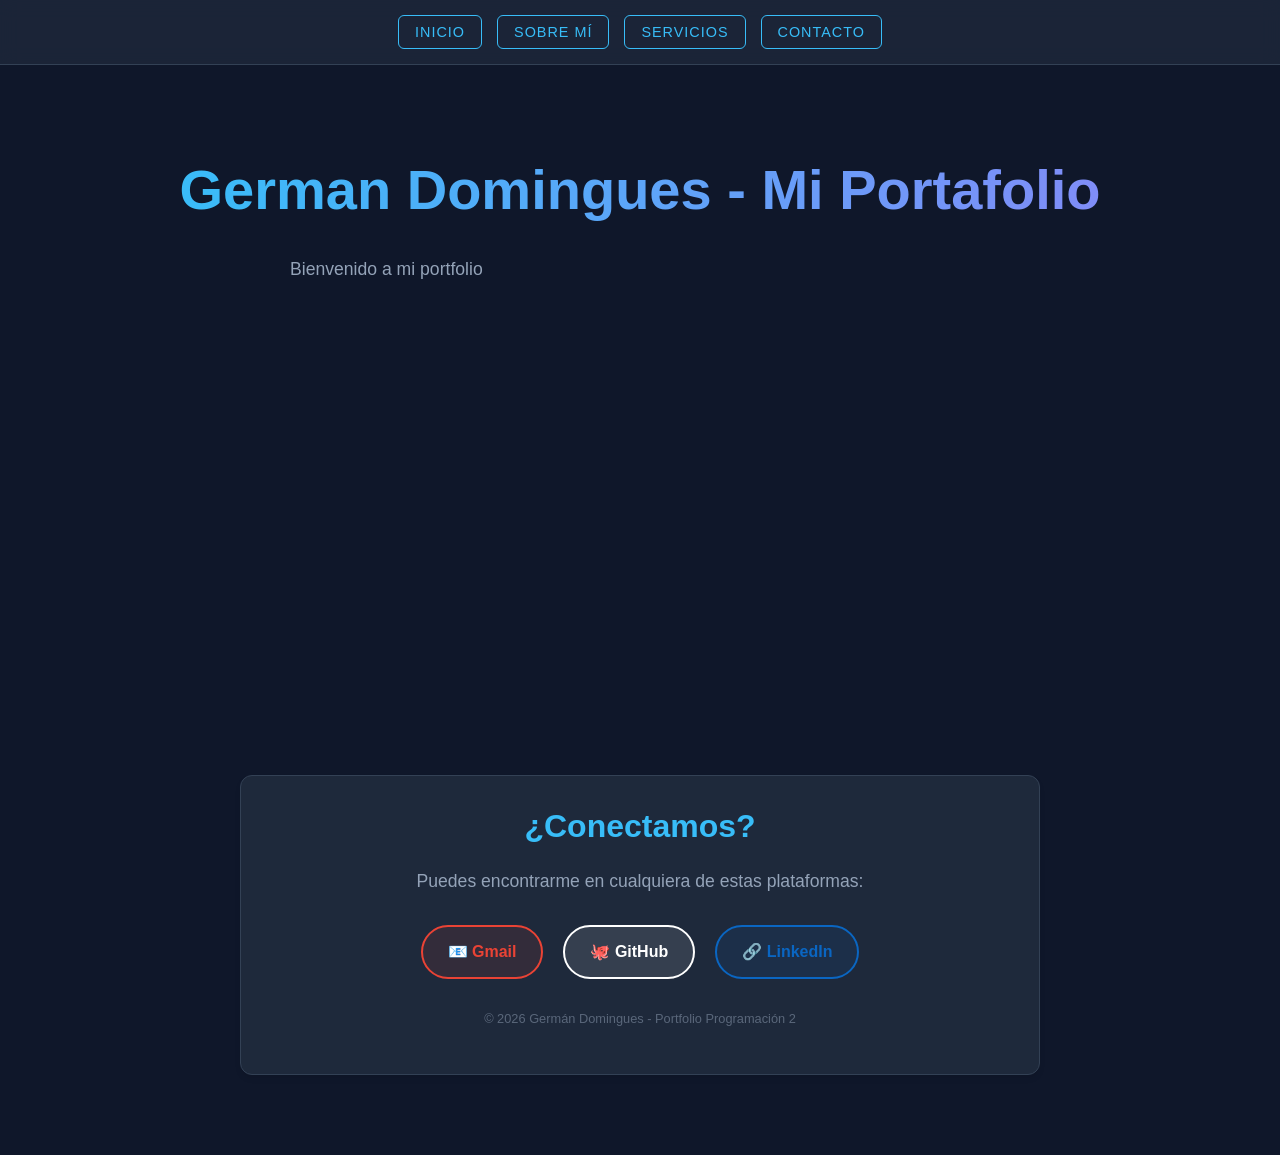
<file: index.html>
<!DOCTYPE html>
<html lang="en">
<head>
    <link rel="stylesheet" href="style.css">
    <meta charset="UTF-8">
    <meta name="viewport" content="width=device-width, initial-scale=1.0">
    <title>Inicio</title>
</head>
<body>
    <nav>
        <button><a href="index.html">Inicio</a></button>
        <button><a href="sobre_mi.html">Sobre mí</a></button>
        <button><a href="servicios.html">Servicios</a></button>
        <button><a href="#contacto-footer">Contacto</a></button>
    </nav>
    <section>
        <div>
        <h1>German Domingues - Mi Portafolio</h1>
        <p>Bienvenido a mi portfolio</p>
        </div>
    </section>
    <footer id="contacto-footer">
    <div class="card contacto-minimal">
        <h2>¿Conectamos?</h2>
        <p>Puedes encontrarme en cualquiera de estas plataformas:</p>
        
        <div class="social-links">
            <a href="mailto:domin.don.german@gmail.com" class="social-btn gmail">
                <span>📧 Gmail</span>
            </a>
            <a href="https://github.com/GermanDomingues" target="_blank" class="social-btn github">
                <span>🐙 GitHub</span>
            </a>
            <a href="https://www.linkedin.com/in/german-tadeo-domingues-69543235b/" target="_blank" class="social-btn linkedin">
                <span>🔗 LinkedIn</span>
            </a>
        </div>
        
        <p style="margin-top: 30px; font-size: 0.8rem; opacity: 0.5;">
            © 2026 Germán Domingues - Portfolio Programación 2
        </p>
    </div>
</footer>
</body>

</html>
</file>
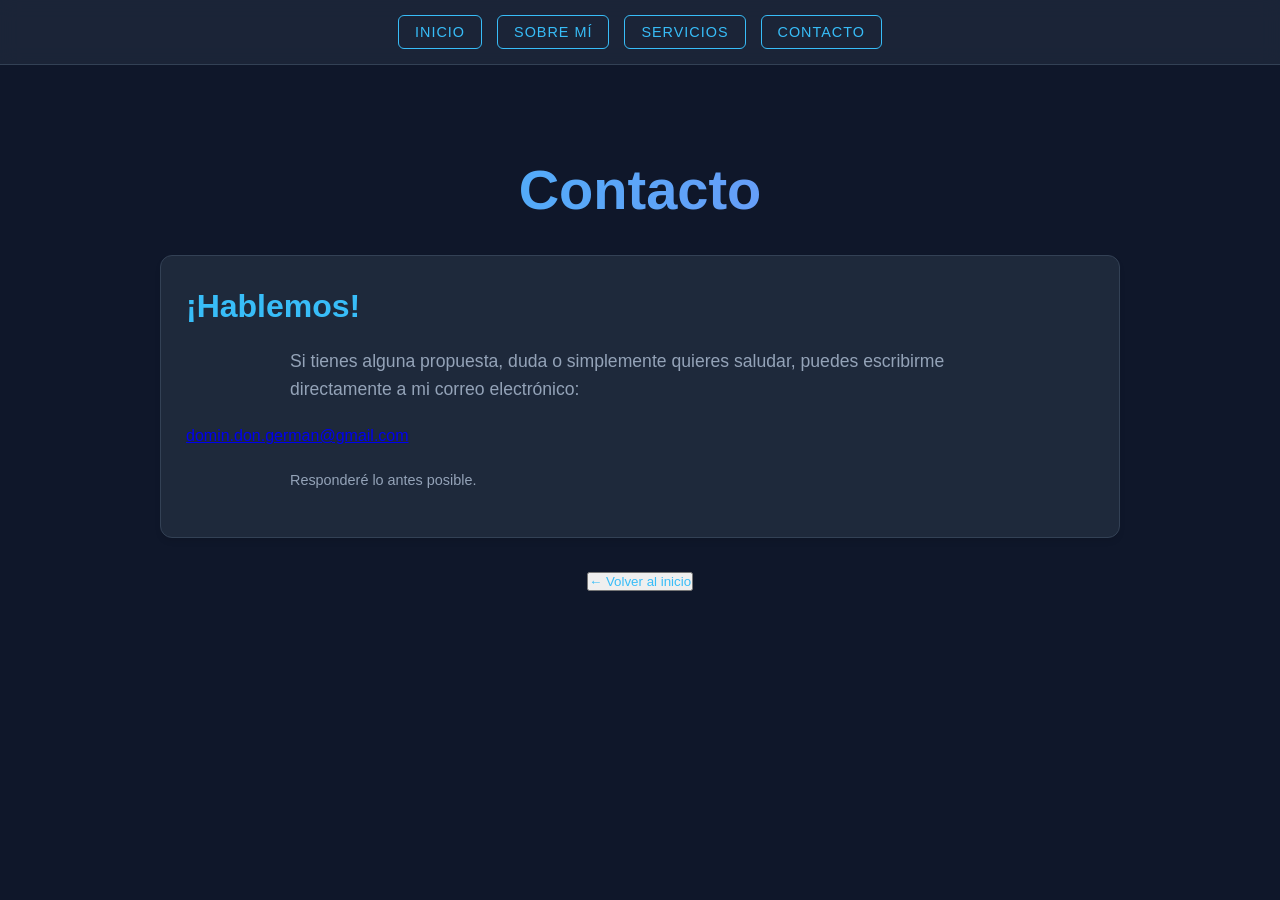
<file: contacto.html>
<!DOCTYPE html>
<html lang="es">
<head>
    <link rel="stylesheet" href="style.css">
    <meta charset="UTF-8">
    <meta name="viewport" content="width=device-width, initial-scale=1.0">
    <title>Contacto - Germán</title>
</head>
<body>
    <nav>
        <button><a href="index.html">Inicio</a></button>
        <button><a href="sobre_mi.html">Sobre mí</a></button>
        <button><a href="servicios.html">Servicios</a></button>
        <button><a href="#contacto-footer">Contacto</a></button>
    </nav>

    <section class="contacto-section">
        <h1>Contacto</h1>
        <div class="card contacto-card">
            <h2>¡Hablemos!</h2>
            <p>Si tienes alguna propuesta, duda o simplemente quieres saludar, puedes escribirme directamente a mi correo electrónico:</p>
            
            <div class="email-box">
                <a href="mailto:domin.don.german@gmail.com" class="email-link">
                    domin.don.german@gmail.com
                </a>
            </div>

            <p style="margin-top: 20px; font-size: 0.9rem;">Responderé lo antes posible.</p>
        </div>

        <div style="text-align: center; margin-top: 30px;">
            <button><a href="index.html" style="text-decoration: none; color: #38bdf8;">← Volver al inicio</a></button>
        </div>
    </section>
</body>
</html>
</file>
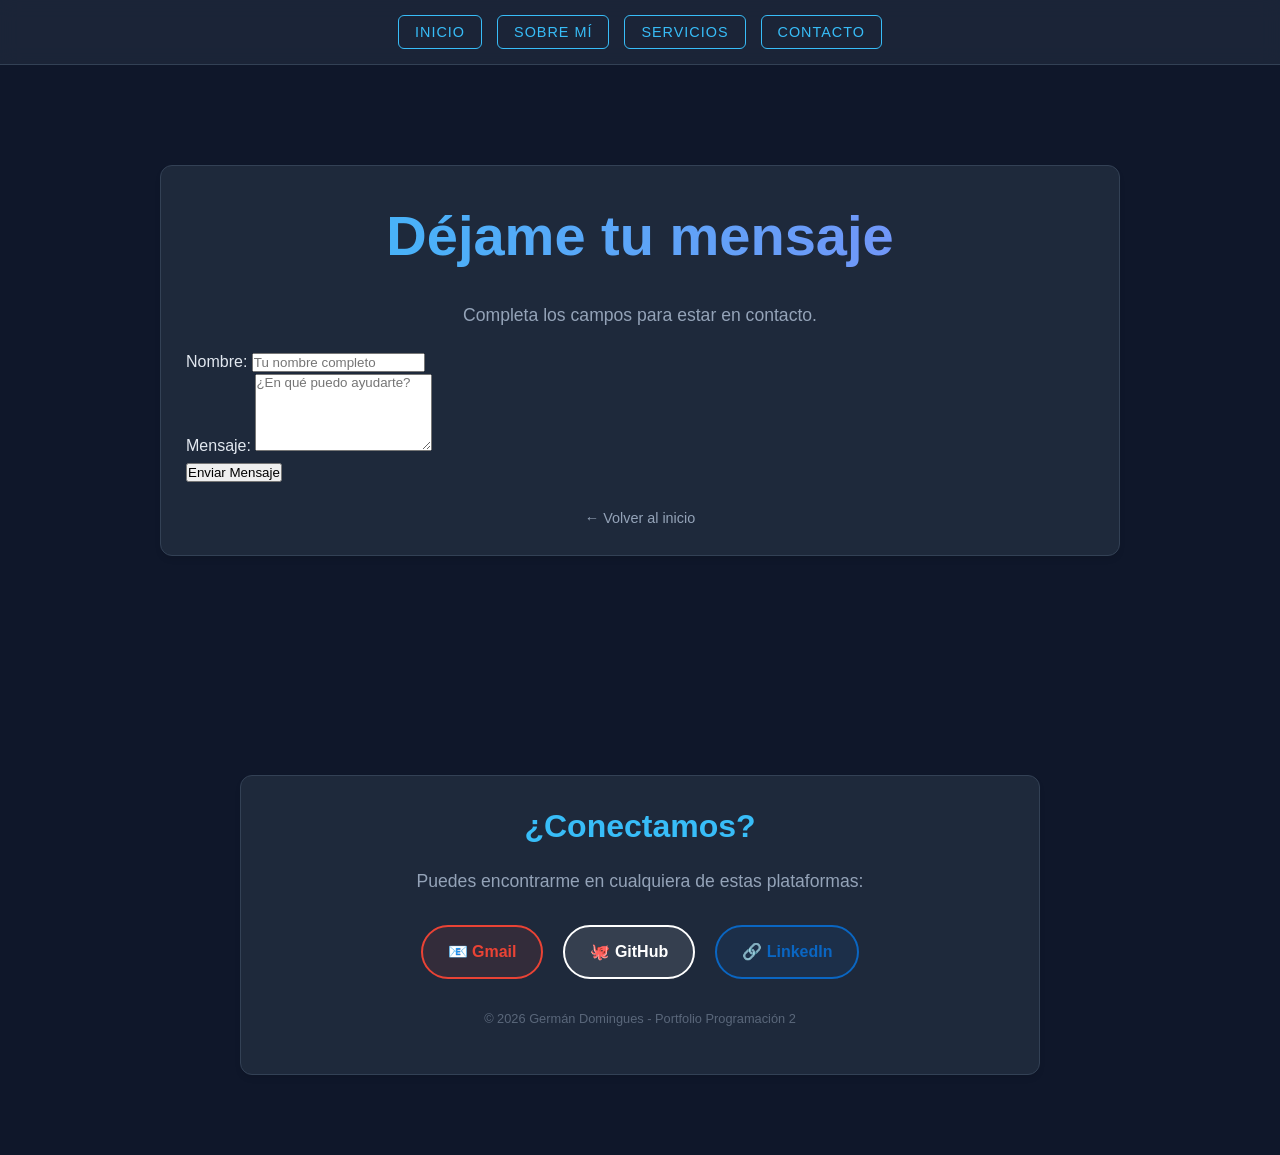
<file: formulario_basico.html>
<!DOCTYPE html>
<html lang="es">
<head>
    <link rel="stylesheet" href="style.css">
    <meta charset="UTF-8">
    <meta name="viewport" content="width=device-width, initial-scale=1.0">
    <title>Registro - Germán</title>
</head>
<body>
    <nav>
        <button><a href="index.html">Inicio</a></button>
        <button><a href="sobre_mi.html">Sobre mí</a></button>
        <button><a href="servicios.html">Servicios</a></button>
        <button><a href="#contacto-footer">Contacto</a></button>
    </nav>

    <section>
        <div class="card form-container">
            <h1>Déjame tu mensaje</h1>
            <p style="text-align: center;">Completa los campos para estar en contacto.</p>
            
            <form>
                <div class="form-group">
                    <label>Nombre:</label>
                    <input type="text" name="nombre" placeholder="Tu nombre completo">
                </div>

                <div class="form-group">
                    <label>Mensaje:</label>
                    <textarea name="mensaje" rows="5" placeholder="¿En qué puedo ayudarte?"></textarea>
                </div>

                <button type="submit" class="submit-btn">Enviar Mensaje</button>
            </form>

            <div style="text-align: center; margin-top: 20px;">
                <a href="index.html" style="color: #94a3b8; text-decoration: none; font-size: 0.9rem;">← Volver al inicio</a>
            </div>
        </div>
    </section>
    <footer id="contacto-footer">
    <div class="card contacto-minimal">
        <h2>¿Conectamos?</h2>
        <p>Puedes encontrarme en cualquiera de estas plataformas:</p>
        
        <div class="social-links">
            <a href="mailto:domin.don.german@gmail.com" class="social-btn gmail">
                <span>📧 Gmail</span>
            </a>
            <a href="https://github.com/GermanDomingues" target="_blank" class="social-btn github">
                <span>🐙 GitHub</span>
            </a>
            <a href="https://www.linkedin.com/in/german-tadeo-domingues-69543235b/" target="_blank" class="social-btn linkedin">
                <span>🔗 LinkedIn</span>
            </a>
        </div>
        
        <p style="margin-top: 30px; font-size: 0.8rem; opacity: 0.5;">
            © 2026 Germán Domingues - Portfolio Programación 2
        </p>
    </div>
</footer>
</body>
</html>
</file>
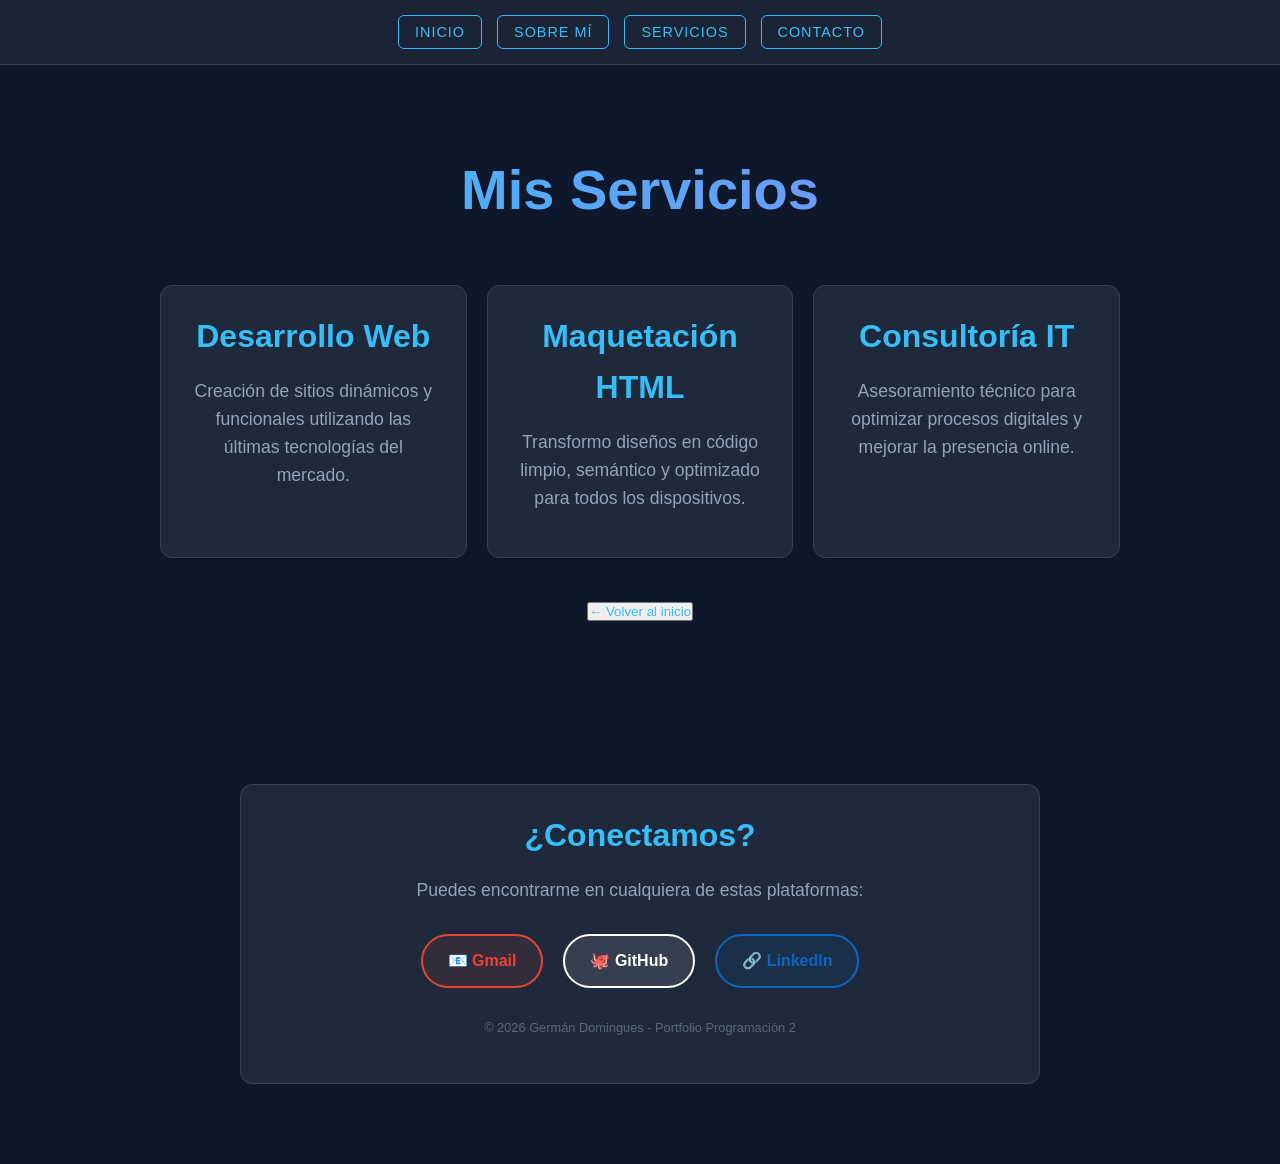
<file: servicios.html>
<!DOCTYPE html>
<html lang="es">
<head>
    <link rel="stylesheet" href="style.css">
    <meta charset="UTF-8">
    <meta name="viewport" content="width=device-width, initial-scale=1.0">
    <title>Servicios - Germán</title>
</head>
<body>
    <nav>
        <button><a href="index.html">Inicio</a></button>
        <button><a href="sobre_mi.html">Sobre mí</a></button>
        <button><a href="servicios.html">Servicios</a></button>
        <button><a href="#contacto-footer">Contacto</a></button>
    </nav>

    <section>
        <h1>Mis Servicios</h1>
        <div class="servicios-grid">
            <div class="card service-item">
                <h2>Desarrollo Web</h2>
                <p>Creación de sitios dinámicos y funcionales utilizando las últimas tecnologías del mercado.</p>
            </div>

            <div class="card service-item">
                <h2>Maquetación HTML</h2>
                <p>Transformo diseños en código limpio, semántico y optimizado para todos los dispositivos.</p>
            </div>

            <div class="card service-item">
                <h2>Consultoría IT</h2>
                <p>Asesoramiento técnico para optimizar procesos digitales y mejorar la presencia online.</p>
            </div>
        </div>

        <div style="text-align: center; margin-top: 40px;">
            <button><a href="index.html" style="text-decoration: none; color: #38bdf8;">← Volver al inicio</a></button>
        </div>
    </section>
    <footer id="contacto-footer">
    <div class="card contacto-minimal">
        <h2>¿Conectamos?</h2>
        <p>Puedes encontrarme en cualquiera de estas plataformas:</p>
        
        <div class="social-links">
            <a href="mailto:domin.don.german@gmail.com" class="social-btn gmail">
                <span>📧 Gmail</span>
            </a>
            <a href="https://github.com/GermanDomingues" target="_blank" class="social-btn github">
                <span>🐙 GitHub</span>
            </a>
            <a href="https://www.linkedin.com/in/german-tadeo-domingues-69543235b/" target="_blank" class="social-btn linkedin">
                <span>🔗 LinkedIn</span>
            </a>
        </div>
        
        <p style="margin-top: 30px; font-size: 0.8rem; opacity: 0.5;">
            © 2026 Germán Domingues - Portfolio Programación 2
        </p>
    </div>
</footer>
</body>
</html>
</file>
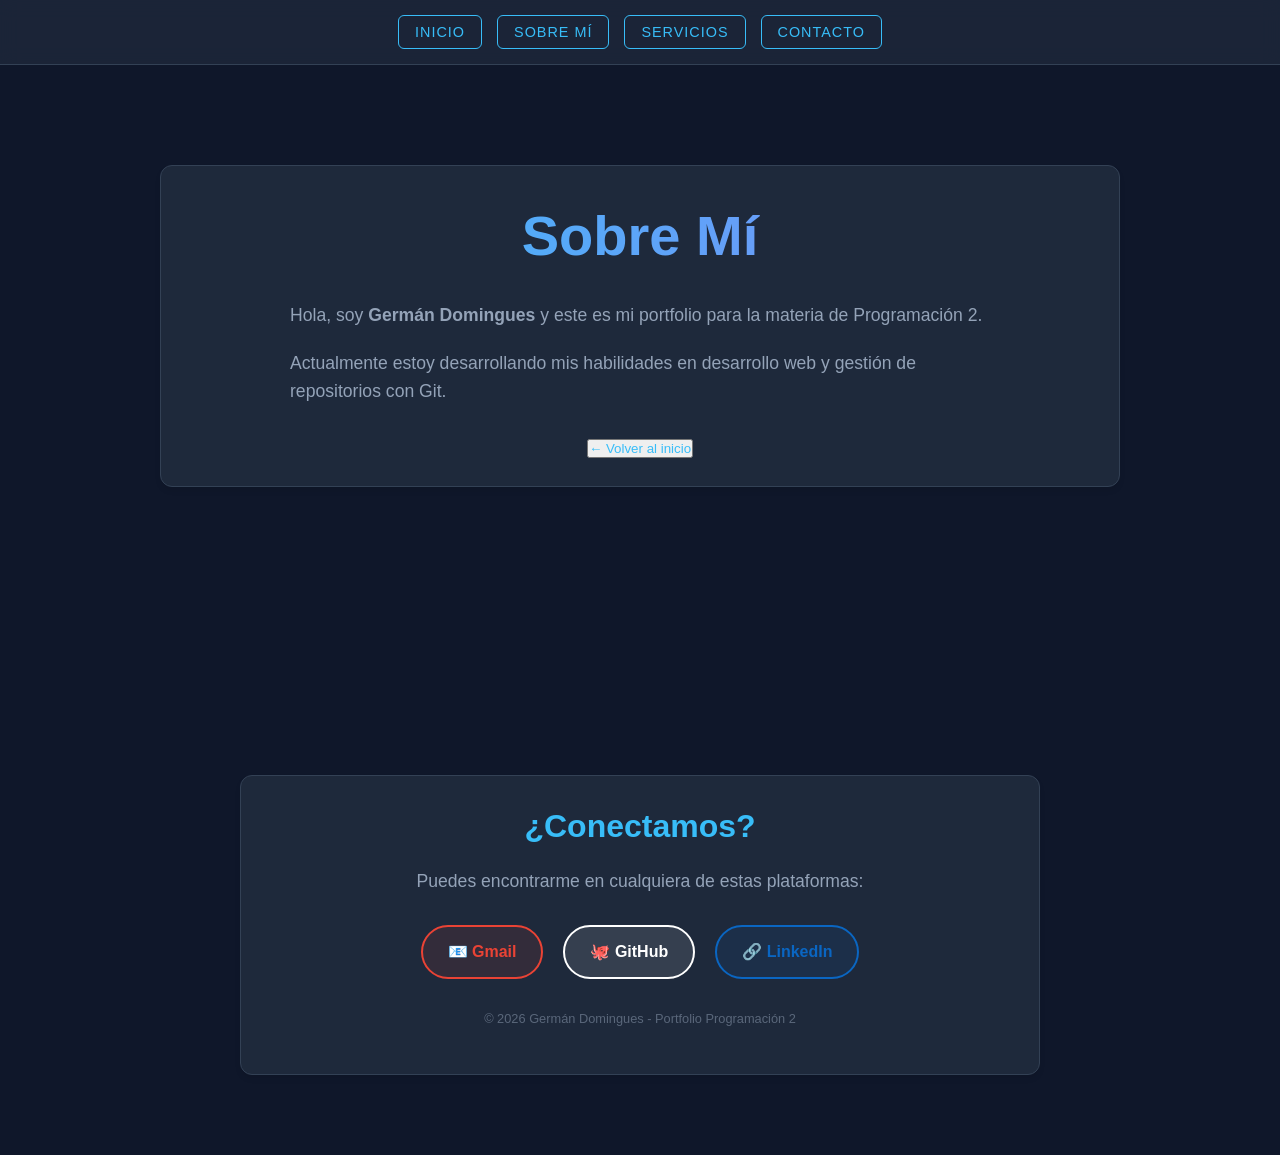
<file: sobre_mi.html>
<!DOCTYPE html>
<html lang="es">
<head>
    <link rel="stylesheet" href="style.css">
    <meta charset="UTF-8">
    <meta name="viewport" content="width=device-width, initial-scale=1.0">
    <title>Sobre Mí - Germán</title>
</head>
<body>
    <nav>
        <button><a href="index.html">Inicio</a></button>
        <button><a href="sobre_mi.html">Sobre mí</a></button>
        <button><a href="servicios.html">Servicios</a></button>
        <button><a href="#contacto-footer">Contacto</a></button>
    </nav>

    <section>
        <div class="card">
            <h1>Sobre Mí</h1>
            <p>Hola, soy <strong>Germán Domingues</strong> y este es mi portfolio para la materia de Programación 2.</p>
            <p>Actualmente estoy desarrollando mis habilidades en desarrollo web y gestión de repositorios con Git.</p>
            
            <div style="margin-top: 30px; text-align: center;">
                <button><a href="index.html" style="color: #38bdf8; text-decoration: none;">← Volver al inicio</a></button>
            </div>
        </div>
    </section>
    <footer id="contacto-footer">
    <div class="card contacto-minimal">
        <h2>¿Conectamos?</h2>
        <p>Puedes encontrarme en cualquiera de estas plataformas:</p>
        
        <div class="social-links">
            <a href="mailto:domin.don.german@gmail.com" class="social-btn gmail">
                <span>📧 Gmail</span>
            </a>
            <a href="https://github.com/GermanDomingues" target="_blank" class="social-btn github">
                <span>🐙 GitHub</span>
            </a>
            <a href="https://www.linkedin.com/in/german-tadeo-domingues-69543235b/" target="_blank" class="social-btn linkedin">
                <span>🔗 LinkedIn</span>
            </a>
        </div>
        
        <p style="margin-top: 30px; font-size: 0.8rem; opacity: 0.5;">
            © 2026 Germán Domingues - Portfolio Programación 2
        </p>
    </div>
</footer>
</body>
</html>
</file>
<file: style.css>
/* 1. Configuración Global y Scroll */
html {
    scroll-behavior: smooth; /* Esto hace que el salto al contacto sea suave */
}

* {
    margin: 0;
    padding: 0;
    box-sizing: border-box;
    font-family: 'Segoe UI', Roboto, sans-serif;
}

body {
    background-color: #0f172a;
    color: #e2e8f0;
    line-height: 1.6;
}

/* 2. Navegación Estética */
nav {
    background-color: rgba(30, 41, 59, 0.8);
    backdrop-filter: blur(10px);
    padding: 15px;
    display: flex;
    justify-content: center;
    gap: 15px;
    position: sticky;
    top: 0;
    z-index: 1000;
    border-bottom: 1px solid #334155;
}

nav button {
    background: transparent;
    border: 1px solid #38bdf8;
    border-radius: 6px;
    transition: 0.3s;
}

nav button a {
    display: block;
    padding: 8px 16px;
    color: #38bdf8;
    text-decoration: none;
    font-size: 0.9rem;
    text-transform: uppercase;
    letter-spacing: 1px;
}

nav button:hover {
    background-color: #38bdf8;
    box-shadow: 0 0 15px rgba(56, 189, 248, 0.4);
}

nav button:hover a {
    color: #0f172a;
}

/* 3. Contenedores y Secciones */
section {
    padding: 80px 20px;
    max-width: 1000px;
    margin: 0 auto;
    min-height: 70vh;
}

.card {
    background: #1e293b;
    padding: 25px;
    border-radius: 12px;
    border: 1px solid #334155;
    margin-top: 20px;
    box-shadow: 0 4px 6px -1px rgba(0, 0, 0, 0.1);
}

/* 4. Tipografía */
h1 {
    font-size: 3.5rem;
    text-align: center;
    margin-bottom: 20px;
    background: linear-gradient(90deg, #38bdf8, #818cf8);
    -webkit-background-clip: text;
    -webkit-text-fill-color: transparent;
}

h2 {
    font-size: 2rem;
    color: #38bdf8;
    margin-bottom: 15px;
}

p {
    font-size: 1.1rem;
    color: #94a3b8;
    max-width: 700px;
    margin: 0 auto 20px auto;
}

/* 5. Grid de Servicios */
.servicios-grid {
    display: grid;
    grid-template-columns: repeat(auto-fit, minmax(250px, 1fr));
    gap: 20px;
    margin-top: 30px;
}

.service-item {
    text-align: center;
    transition: transform 0.3s ease, border-color 0.3s ease;
}

.service-item:hover {
    transform: translateY(-10px);
    border-color: #38bdf8;
}

/* 6. Footer y Contacto Minimalista */
footer {
    padding: 80px 20px;
    background-color: #0f172a;
}

.contacto-minimal {
    text-align: center;
    max-width: 800px;
    margin: 0 auto;
}

.social-links {
    display: flex;
    justify-content: center;
    gap: 20px;
    flex-wrap: wrap;
    margin-top: 30px;
}

.social-btn {
    padding: 12px 25px;
    border-radius: 50px;
    text-decoration: none;
    font-weight: bold;
    transition: all 0.3s ease;
    border: 2px solid transparent;
    display: flex;
    align-items: center;
}

.gmail { background-color: rgba(234, 67, 53, 0.1); color: #ea4335; border-color: #ea4335; }
.github { background-color: rgba(255, 255, 255, 0.1); color: #ffffff; border-color: #ffffff; }
.linkedin { background-color: rgba(10, 102, 194, 0.1); color: #0a66c2; border-color: #0a66c2; }

.social-btn:hover {
    transform: translateY(-5px);
    box-shadow: 0 10px 20px rgba(0, 0, 0, 0.3);
}

.gmail:hover { background-color: #ea4335; color: white; }
.github:hover { background-color: #333; color: white; }
.linkedin:hover { background-color: #0a66c2; color: white; }
</file>
